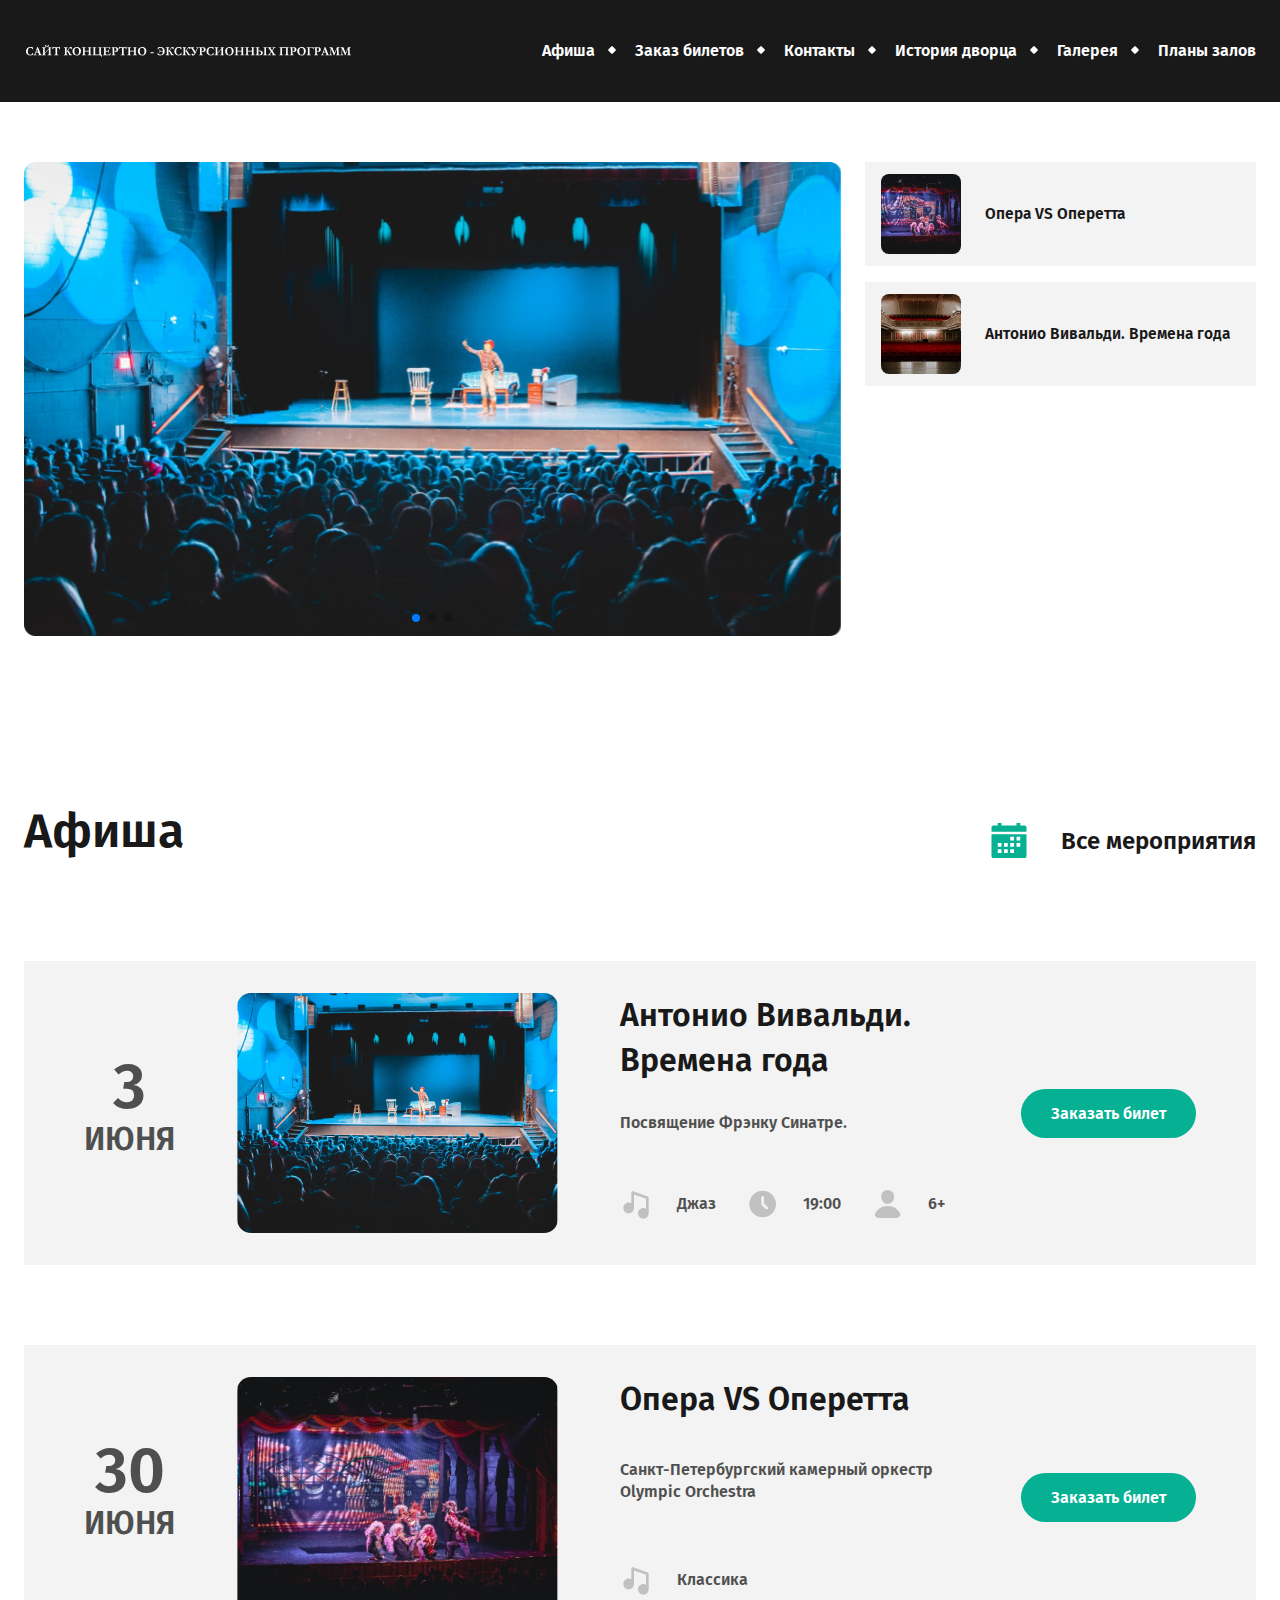
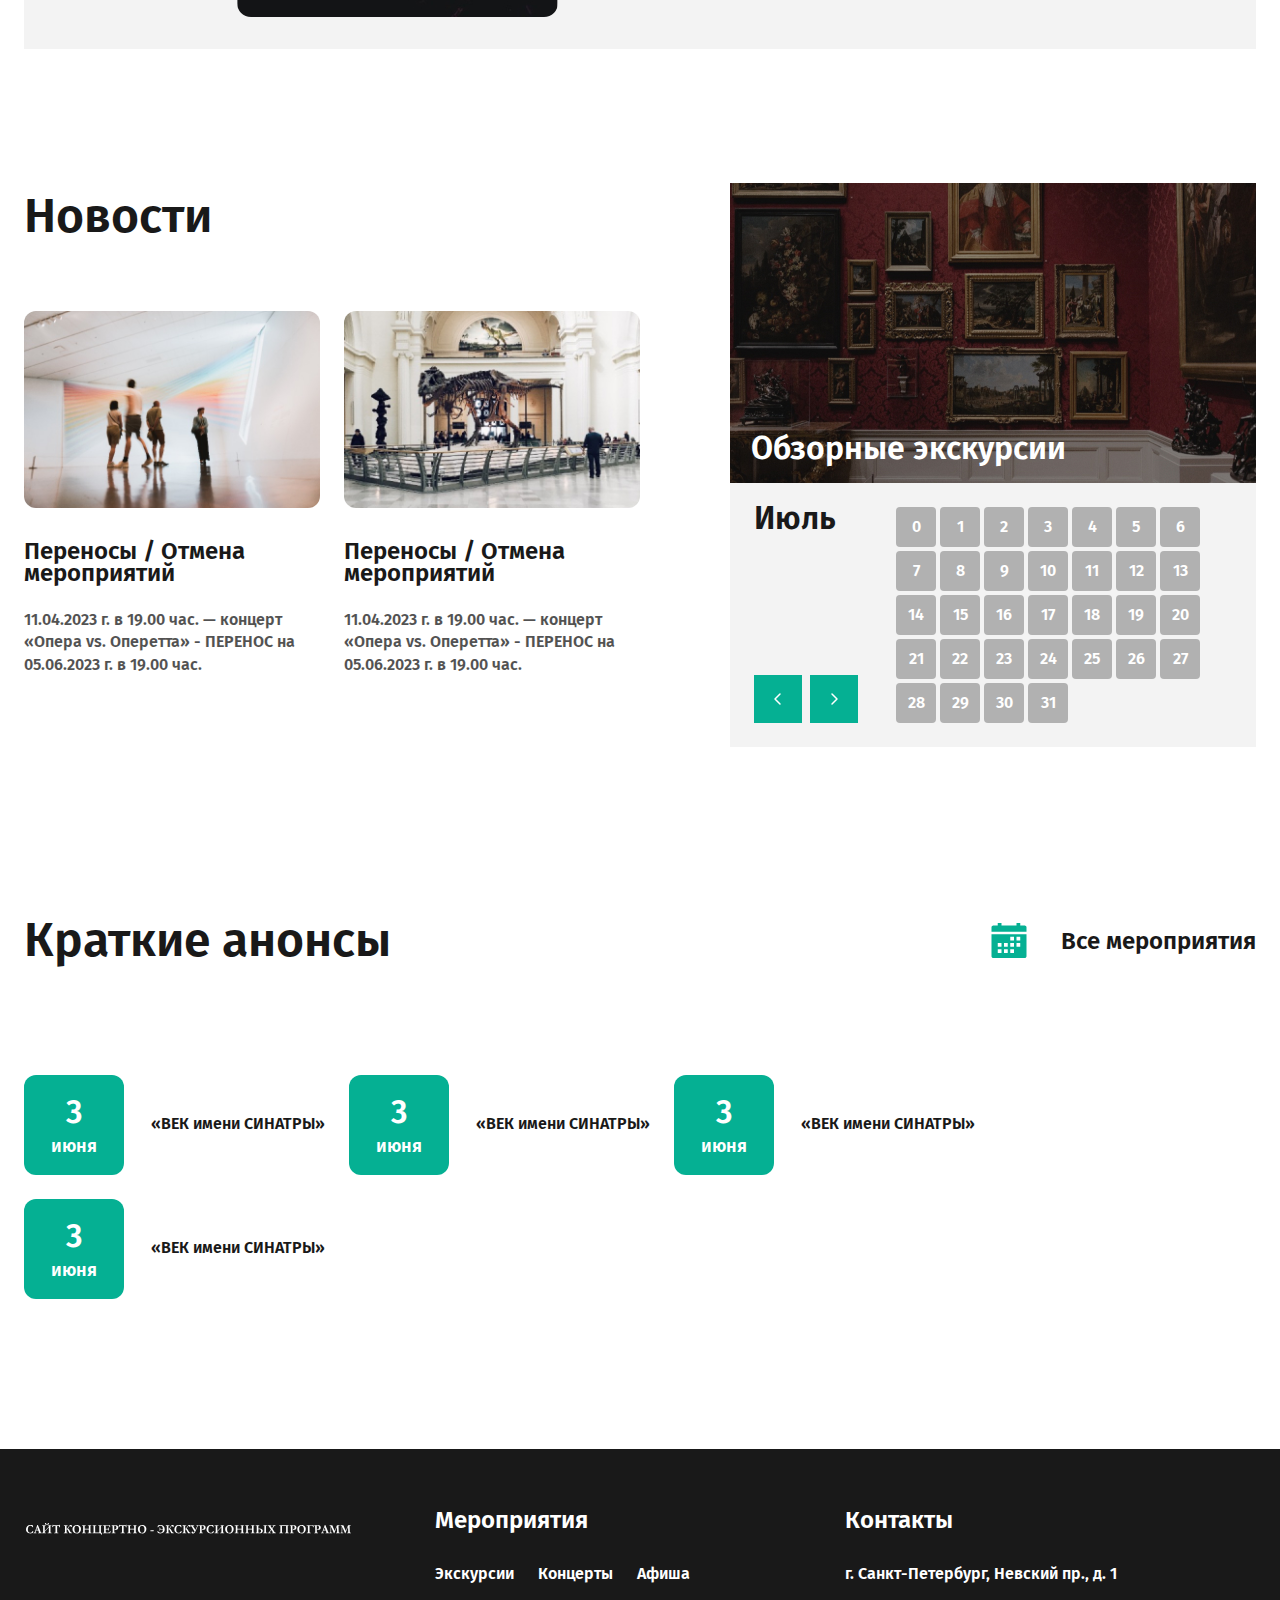
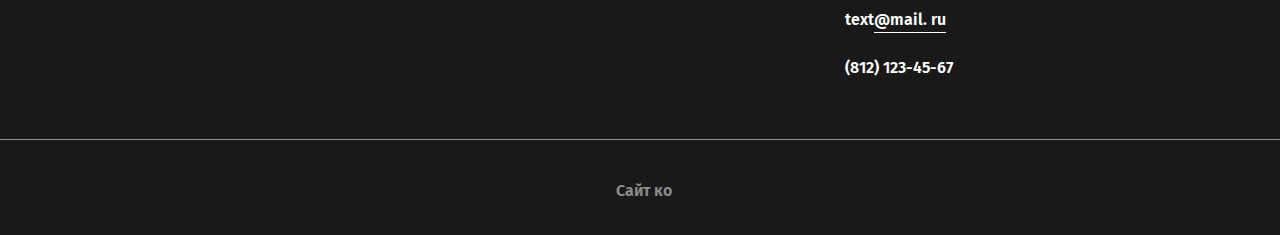
<file: index.html>
<!DOCTYPE html>
<html lang="en">
	<head>
		<meta charset="UTF-8" />
		<meta name="viewport" content="width=device-width, initial-scale=1.0" />
		<title>Афиша</title>
		<link rel="stylesheet" href="./css/main.css" />
		<link rel="stylesheet" href="./css/swiper-bundle.min.css" />
		<script src="./js/app.js" defer></script>
	</head>
	<body>
		<header class="header">
			<div class="header__nav container">
				<a href="index.html" class="header__nav-link">
					<img src="./img/logo.svg" alt="" />
				</a>

				<ul class="header__nav-list">
					<li class="header__list-item">
						<a href="concert.html" class="header__nav-link">Афиша</a>
					</li>
					<li class="header__list-item">
						<a href="buytickets.html" class="header__nav-link">Заказ билетов</a>
					</li>
					<li class="header__list-item">
						<a href="contacts.html" class="header__nav-link">Контакты</a>
					</li>
					<li class="header__list-item">
						<a href="#" class="header__nav-link">История дворца</a>
					</li>
					<li class="header__list-item">
						<a href="#" class="header__nav-link">Галерея</a>
					</li>
					<li class="header__list-item">
						<a href="#" class="header__nav-link">Планы залов</a>
					</li>
				</ul>
				<button class="mobile__button">
					<span class="mobile__button-item mobile__button-item1"></span>
					<span class="mobile__button-item mobile__button-item2"></span>
					<span class="mobile__button-item mobile__button-item3"></span>
					<span class="mobile__button-item mobile__button-item4"></span>
				</button>
				<div class="mobile__wrapper none">
					<button class="mobile__button-close">
						<img src="./img/close.svg" alt="" />
					</button>
					<ul class="mobile__wrap-list">
						<li class="mobile__list-item">
							<a href="concert.html" class="mobile__list-link">Афиша</a>
						</li>
						<li class="mobile__list-item">
							<a href="buytickets.html" class="mobile__list-link"
								>Заказ билетов</a
							>
						</li>
						<li class="mobile__list-item">
							<a href="contacts.html" class="mobile__list-link">Контакты</a>
						</li>
						<li class="mobile__list-item">
							<a href="" class="mobile__list-link">История дворца</a>
						</li>
						<li class="mobile__list-item">
							<a href="" class="mobile__list-link">Галерея</a>
						</li>
						<li class="mobile__list-item">
							<a href="" class="mobile__list-link">Планы залов</a>
						</li>
					</ul>
				</div>
			</div>
		</header>
		<main class="main container">
			<section class="concert">
				<div class="swiper">
					<!-- Additional required wrapper -->
					<div class="swiper-wrapper">
						<!-- Slides -->
						<div class="swiper-slide">
							<img src="./img/main/concert.jpg" alt="" />
						</div>
						<div class="swiper-slide">
							<img src="./img/main/concert.jpg" alt="" />
						</div>
						<div class="swiper-slide">
							<img src="./img/main/concert.jpg" alt="" />
						</div>
					</div>
					<!-- If we need pagination -->
					<div class="swiper-pagination"></div>
				</div>

				<div class="concert__slider-prev">
					<div class="concert__slider-card">
						<img src="./img/main/thumb-slider__image.jpg" alt="" />
						<p class="concert__slider-text">Опера VS Оперетта</p>
					</div>
					<div class="concert__slider-card">
						<img src="./img/main/thumb-slider__image-1.jpg" alt="" />
						<p class="concert__slider-text">Антонио Вивальди. Времена года</p>
					</div>
				</div>
			</section>
			<section class="afish-section">
				<div class="afish__title">
					<h2 class="afish__title-text">Афиша</h2>
					<a href="#" class="afish__title-events events">
						<img src="./img/main/afish-icon.svg" alt="" />

						<p class="afish__events-text">Все мероприятия</p>
					</a>
				</div>
				<div class="afish__cards">
					<div class="afish__card">
						<div class="afish__card-date">
							<span class="afish__date-number">3</span>
							<span class="afish__date-text">июня</span>
						</div>
						<img src="./img/main/afish-img.jpg" alt="" />
						<div class="afish__card-text">
							<h3 class="afish__card-title">Антонио Вивальди. Времена года</h3>
							<p class="afish__card-pr">Посвящение Фрэнку Синатре.</p>
							<ul class="afish__card-icons">
								<li class="afish__card-item">
									<img src="./img/main/jazz.svg" alt="" />
									<p>Джаз</p>
								</li>
								<li class="afish__card-item">
									<img src="./img/main/time.svg" alt="" />
									<p>19:00</p>
								</li>
								<li class="afish__card-item">
									<img src="./img/main/age.svg" alt="" />
									<p>6+</p>
								</li>
							</ul>
						</div>
						<button class="button afish__button">Заказать билет</button>
					</div>
					<div class="afish__card">
						<div class="afish__card-date">
							<span class="afish__date-number">30</span>
							<span class="afish__date-text">июня</span>
						</div>
						<img src="./img/main/afish-img2.jpg" alt="" />
						<div class="afish__card-text">
							<h3 class="afish__card-title">Опера VS Оперетта</h3>
							<p class="afish__card-pr">
								Санкт-Петербургский камерный оркестр Olympic Orchestra
							</p>
							<ul class="afish__card-icons">
								<li class="afish__card-item">
									<img src="./img/main/jazz.svg" alt="" />
									<p>Классика</p>
								</li>
							</ul>
						</div>
						<button class="button afish__button">Заказать билет</button>
					</div>
				</div>
			</section>
			<section class="news">
				<div class="news__block">
					<h3 class="news__title">Новости</h3>
					<div class="news__block-wrapper">
						<div class="news__card-block">
							<div class="news__card-item">
								<img src="./img/news/news__image.jpg" alt="" />
								<h3 class="news__card-title">Переносы / Отмена мероприятий</h3>
								<p class="news__card-text">
									11.04.2023 г. в 19.00 час. — концерт «Опера vs. Оперетта» -
									ПЕРЕНОС на 05.06.2023 г. в 19.00 час.
								</p>
							</div>
						</div>
						<div class="news__card-block">
							<div class="news__card-item">
								<img src="./img/news/news__image-1.jpg" alt="" />
								<h3 class="news__card-title">Переносы / Отмена мероприятий</h3>
								<p class="news__card-text">
									11.04.2023 г. в 19.00 час. — концерт «Опера vs. Оперетта» -
									ПЕРЕНОС на 05.06.2023 г. в 19.00 час.
								</p>
							</div>
						</div>
					</div>
				</div>
				<div class="news__excursions">
					<div class="excursions__img-wrapper">
						<img src="./img/news/calendar__image.jpg" alt="" />
						<h4 class="excursions__title">Обзорные экскурсии</h4>
					</div>
					<div class="excursions__calendar">
						<div class="month__wrapper">
							<div class="excursions__month">
								<h4 class="excursions__calendar-title"></h4>
							</div>
							<div class="month__button-wrapper">
								<button id="prev" class="month__button">
									<img src="./img/news/arrow.svg" alt="" />
								</button>
								<button id="next" class="month__button">
									<img src="./img/news/arrow.svg" alt="" />
								</button>
							</div>
						</div>
						<ul class="dates__list"></ul>
					</div>
				</div>
			</section>
			<section class="info">
				<div class="info__main">
					<h2 class="info__title">Краткие анонсы</h2>
					<a href="#" class="events-text events">
						<img src="./img/main/afish-icon.svg" alt="" />

						<p class="afish__events-text">Все мероприятия</p>
					</a>
				</div>
				<div class="info__events">
					<div class="info__events-card">
						<div class="info__card-date">
							<p class="info__card-text">3</p>
							<p class="info__card-month">июня</p>
						</div>
						<h4 class="info__card-title">«ВЕК имени СИНАТРЫ»</h4>
					</div>
					<div class="info__events-card">
						<div class="info__card-date">
							<p class="info__card-text">3</p>
							<p class="info__card-month">июня</p>
						</div>
						<h4 class="info__card-title">«ВЕК имени СИНАТРЫ»</h4>
					</div>
					<div class="info__events-card">
						<div class="info__card-date">
							<p class="info__card-text">3</p>
							<p class="info__card-month">июня</p>
						</div>
						<h4 class="info__card-title">«ВЕК имени СИНАТРЫ»</h4>
					</div>
					<div class="info__events-card">
						<div class="info__card-date">
							<p class="info__card-text">3</p>
							<p class="info__card-month">июня</p>
						</div>
						<h4 class="info__card-title">«ВЕК имени СИНАТРЫ»</h4>
					</div>
				</div>
			</section>
		</main>
		<footer class="footer">
			<div class="footer__wrap">
				<div class="footer__nav container">
					<div class="footer__logo">
						<a href="index.html"><img src="./img/logo.svg" alt="" /></a>
					</div>
					<div class="footer__events">
						<h2 class="footer__events-title">Мероприятия</h2>
						<ul class="footer__evenets-list">
							<li class="footer__evenets-item">
								<a href="#" class="footer__evenets-link">Экскурсии</a>
							</li>
							<li class="footer__evenets-item">
								<a href="#" class="footer__evenets-link">Концерты</a>
							</li>
							<li class="footer__evenets-item">
								<a href="#" class="footer__evenets-link">Афиша</a>
							</li>
						</ul>
					</div>
					<div class="footer__contacts">
						<h3 class="footer__contacts-title">Контакты</h3>
						<ul class="footer__contacts-list">
							<li class="footer__contacts-item">
								<a href="#" class="footer__contacts-link"
									>г. Санкт-Петербург, Невский пр., д. 1</a
								>
							</li>
							<li class="footer__contacts-item">
								<p>text</p>
								<a href="mailto:@mail.ru" class="footer__contacts-link mail"
									>@mail. ru</a
								>
							</li>
							<li class="footer__contacts-item">
								<a href="tel:8121234567" class="footer__contacts-link"
									>(812) 123-45-67</a
								>
							</li>
						</ul>
					</div>
					<p class="footer__copyright">Сайт ко</p>
				</div>
			</div>
		</footer>
		<script src="https://cdn.jsdelivr.net/npm/swiper@11/swiper-bundle.min.js"></script>
	</body>
</html>
</file>
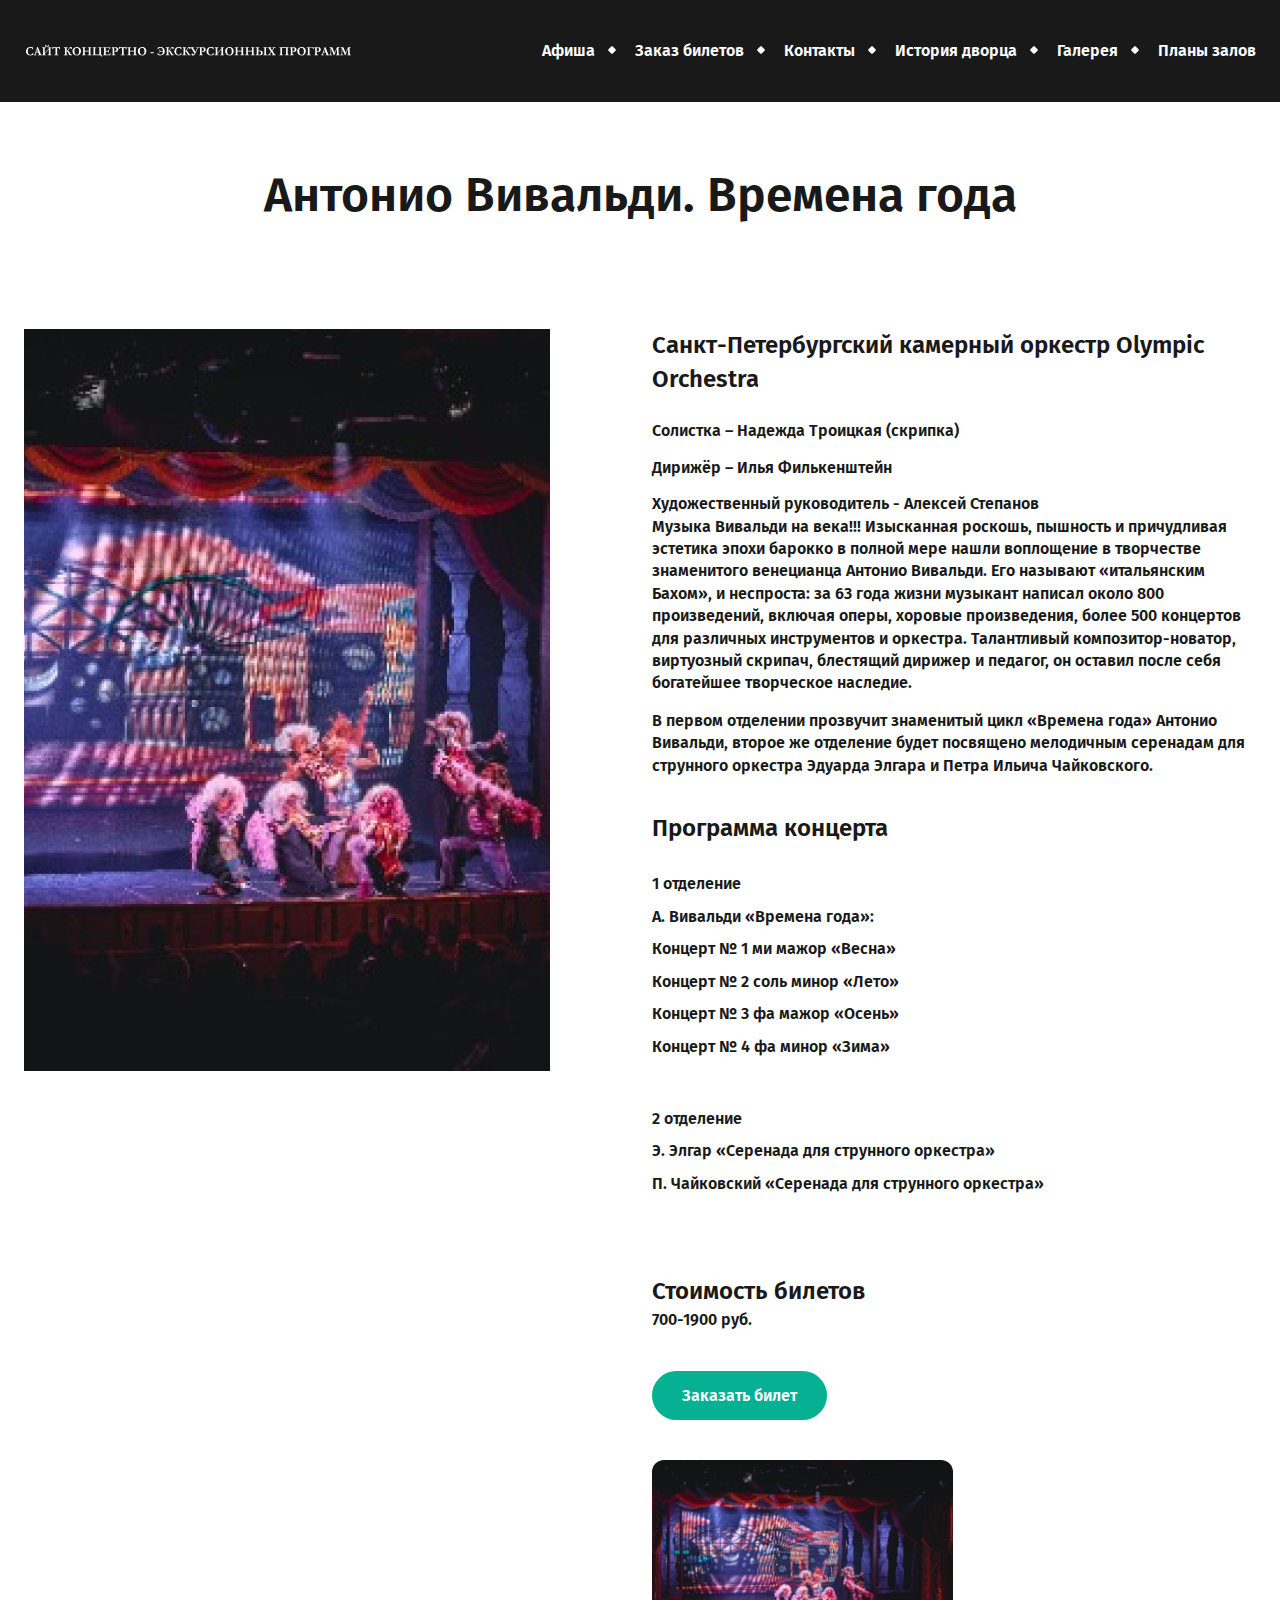
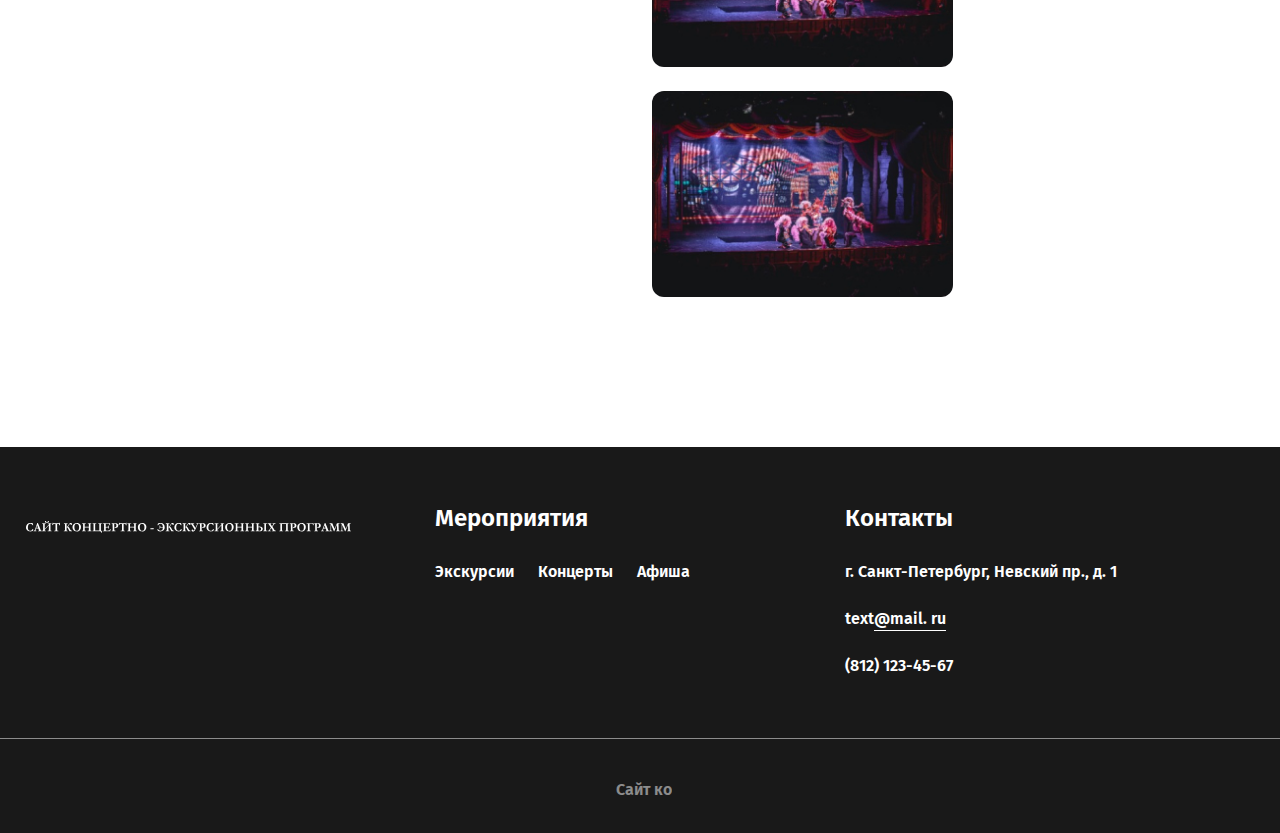
<file: buytickets.html>
<!DOCTYPE html>
<html lang="en">
	<head>
		<meta charset="UTF-8" />
		<meta name="viewport" content="width=device-width, initial-scale=1.0" />
		<title>Афиша</title>
		<link rel="stylesheet" href="./css/main.css" />
		<script src="./js/app.js" defer></script>
	</head>

	<body>
		<header class="header">
			<div class="header__nav container">
				<a href="index.html" class="header__nav-link">
					<img src="./img/logo.svg" alt="" />
				</a>

				<ul class="header__nav-list">
					<li class="header__list-item">
						<a href="concert.html" class="header__nav-link">Афиша</a>
					</li>
					<li class="header__list-item">
						<a href="buytickets.html" class="header__nav-link">Заказ билетов</a>
					</li>
					<li class="header__list-item">
						<a href="contacts.html" class="header__nav-link">Контакты</a>
					</li>
					<li class="header__list-item">
						<a href="#" class="header__nav-link">История дворца</a>
					</li>
					<li class="header__list-item">
						<a href="#" class="header__nav-link">Галерея</a>
					</li>
					<li class="header__list-item">
						<a href="#" class="header__nav-link">Планы залов</a>
					</li>
				</ul>
				<button class="mobile__button">
					<span class="mobile__button-item mobile__button-item1"></span>
					<span class="mobile__button-item mobile__button-item2"></span>
					<span class="mobile__button-item mobile__button-item3"></span>
					<span class="mobile__button-item mobile__button-item4"></span>
				</button>
				<div class="mobile__wrapper none">
					<button class="mobile__button-close">
						<img src="./img/close.svg" alt="" />
					</button>
					<ul class="mobile__wrap-list">
						<li class="mobile__list-item">
							<a href="concert.html" class="mobile__list-link">Афиша</a>
						</li>
						<li class="mobile__list-item">
							<a href="buytickets.html" class="mobile__list-link"
								>Заказ билетов</a
							>
						</li>
						<li class="mobile__list-item">
							<a href="contacts.html" class="mobile__list-link">Контакты</a>
						</li>
						<li class="mobile__list-item">
							<a href="" class="mobile__list-link">История дворца</a>
						</li>
						<li class="mobile__list-item">
							<a href="" class="mobile__list-link">Галерея</a>
						</li>
						<li class="mobile__list-item">
							<a href="" class="mobile__list-link">Планы залов</a>
						</li>
					</ul>
				</div>
			</div>
		</header>
		<main class="main container">
			<h2 class="tickets__title">Антонио Вивальди. Времена года</h2>
			<div class="tickets__wrapper">
				<div class="tickets__img">
					<img src="./img/tickets-img.jpg" alt="" />
				</div>
				<div class="tickets__text-block">
					<h3 class="tickets__text-block-title">
						Санкт-Петербургский камерный оркестр Olympic Orchestra
					</h3>
					<ul class="tickets__actors">
						<li class="tickets__item">Солистка – Надежда Троицкая (скрипка)</li>
						<li class="tickets__item">Дирижёр – Илья Филькенштейн</li>
						<li class="tickets__item">
							Художественный руководитель - Алексей Степанов
						</li>
					</ul>
					<div class="tickets__text">
						<p>
							Музыка Вивальди на века!!! Изысканная роскошь, пышность и
							причудливая эстетика эпохи барокко в полной мере нашли воплощение
							в творчестве знаменитого венецианца Антонио Вивальди. Его называют
							«итальянским Бахом», и неспроста: за 63 года жизни музыкант
							написал около 800 произведений, включая оперы, хоровые
							произведения, более 500 концертов для различных инструментов и
							оркестра. Талантливый композитор-новатор, виртуозный скрипач,
							блестящий дирижер и педагог, он оставил после себя богатейшее
							творческое наследие.
						</p>
						<p>
							В первом отделении прозвучит знаменитый цикл «Времена года»
							Антонио Вивальди, второе же отделение будет посвящено мелодичным
							серенадам для струнного оркестра Эдуарда Элгара и Петра Ильича
							Чайковского.
						</p>
					</div>
					<div class="tickets__plan">
						<h3 class="tickets__plan-title">Программа концерта</h3>
						<ul class="tickets__plan">
							<p>1 отделение</p>
							<li class="tickets__plan-item">А. Вивальди «Времена года»:</li>
							<li class="tickets__plan-item">Концерт № 1 ми мажор «Весна»</li>
							<li class="tickets__plan-item">Концерт № 2 соль минор «Лето»</li>
							<li class="tickets__plan-item">Концерт № 3 фа мажор «Осень»</li>
							<li class="tickets__plan-item">Концерт № 4 фа минор «Зима»</li>
						</ul>
						<ul class="tickets__plan tickets__second-plan">
							<p class="tickets__second-plan-title">2 отделение</p>
							<li class="tickets__second-item">
								Э. Элгар «Серенада для струнного оркестра»
							</li>
							<li class="tickets__second-item">
								П. Чайковский «Серенада для струнного оркестра»
							</li>
						</ul>
					</div>
					<div class="tickets__cost">
						<h3 class="tickets__cost-title">Стоимость билетов</h3>
						<p class="tickets__price">700-1900 руб.</p>
					</div>
					<button class="button tickets__button">Заказать билет</button>
					<div class="tickets__imgs-block">
						<img src="./img/tickets-imgs-block.jpg" alt="" />
						<img src="./img/tickets-imgs-block.jpg" alt="" />
					</div>
				</div>
			</div>
		</main>
		<footer class="footer">
			<div class="footer__wrap">
				<div class="footer__nav container">
					<div class="footer__logo">
						<a href="index.html"><img src="./img/logo.svg" alt="" /></a>
					</div>
					<div class="footer__events">
						<h2 class="footer__events-title">Мероприятия</h2>
						<ul class="footer__evenets-list">
							<li class="footer__evenets-item">
								<a href="#" class="footer__evenets-link">Экскурсии</a>
							</li>
							<li class="footer__evenets-item">
								<a href="#" class="footer__evenets-link">Концерты</a>
							</li>
							<li class="footer__evenets-item">
								<a href="#" class="footer__evenets-link">Афиша</a>
							</li>
						</ul>
					</div>
					<div class="footer__contacts">
						<h3 class="footer__contacts-title">Контакты</h3>
						<ul class="footer__contacts-list">
							<li class="footer__contacts-item">
								<a href="#" class="footer__contacts-link"
									>г. Санкт-Петербург, Невский пр., д. 1</a
								>
							</li>
							<li class="footer__contacts-item">
								<p>text</p>
								<a href="mailto:@mail.ru" class="footer__contacts-link mail"
									>@mail. ru</a
								>
							</li>
							<li class="footer__contacts-item">
								<a href="tel:8121234567" class="footer__contacts-link"
									>(812) 123-45-67</a
								>
							</li>
						</ul>
					</div>
					<p class="footer__copyright">Сайт ко</p>
				</div>
			</div>
		</footer>
	</body>
</html>
</file>
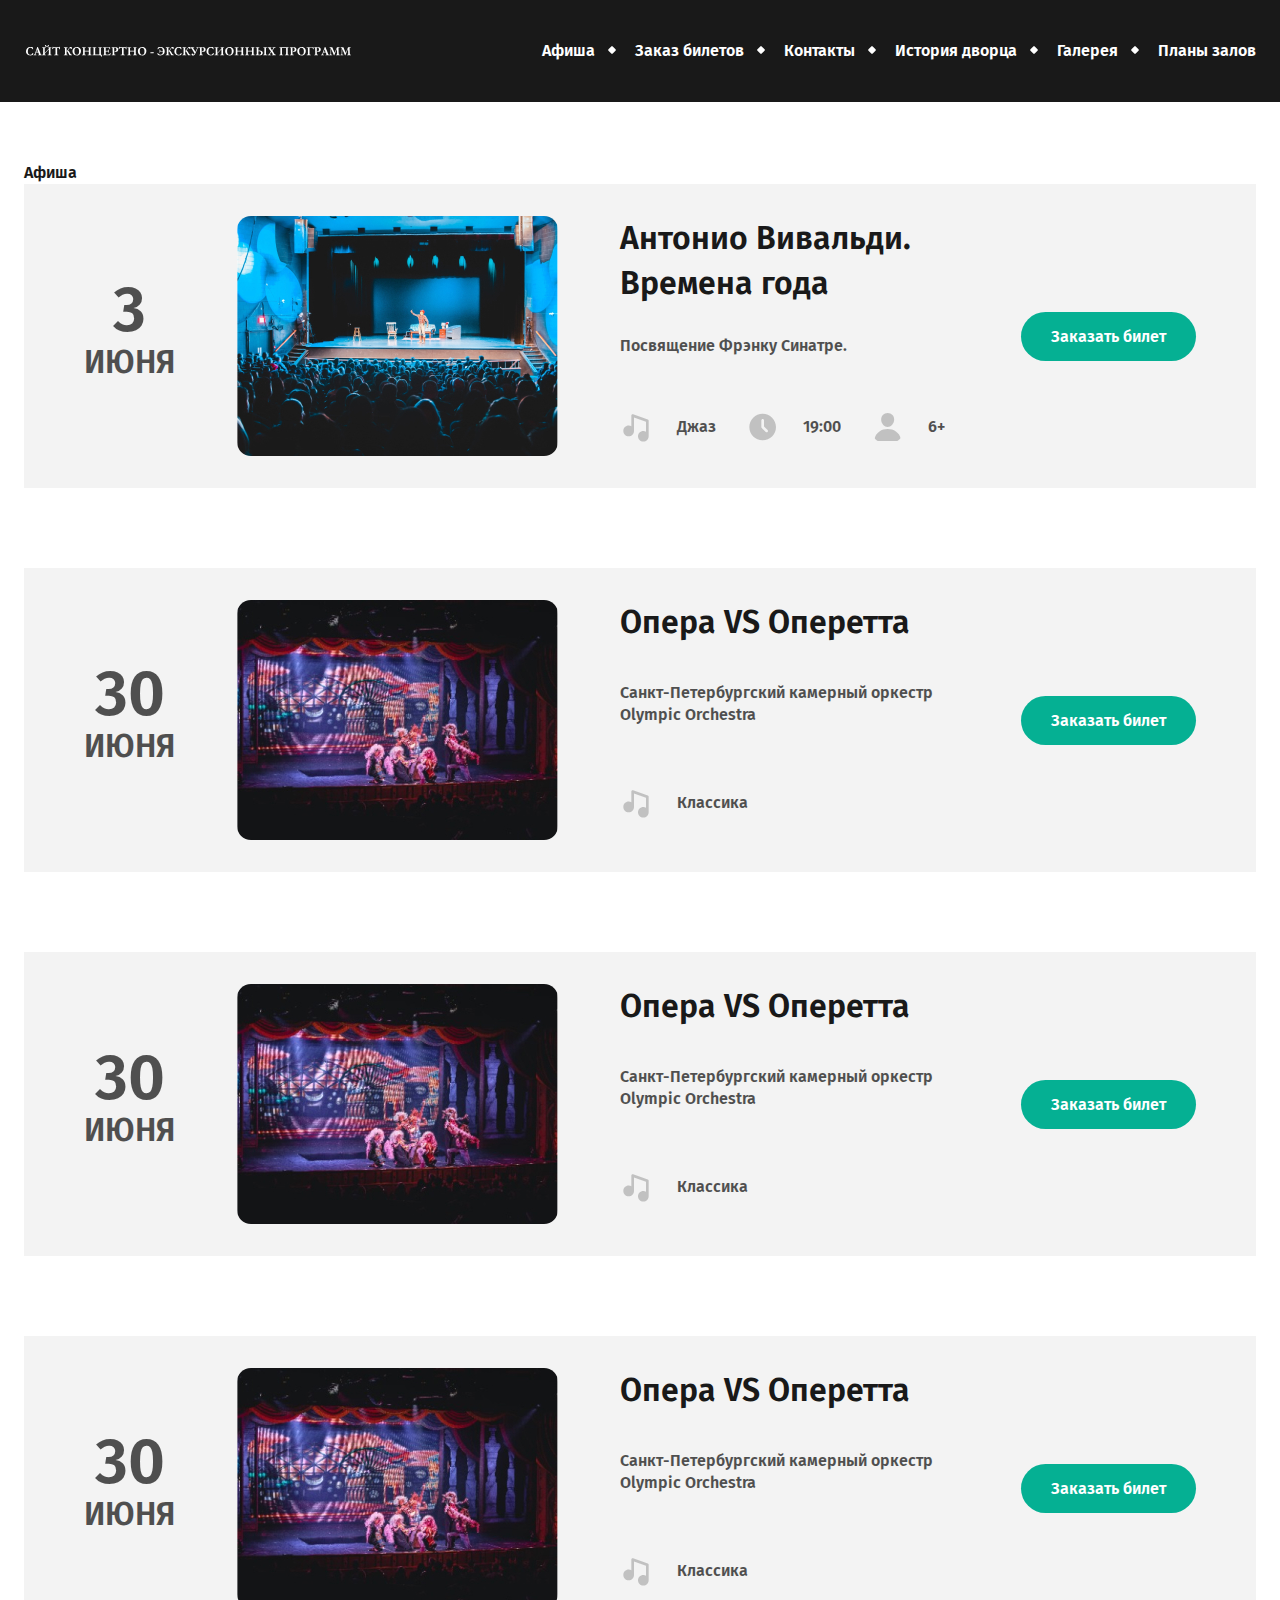
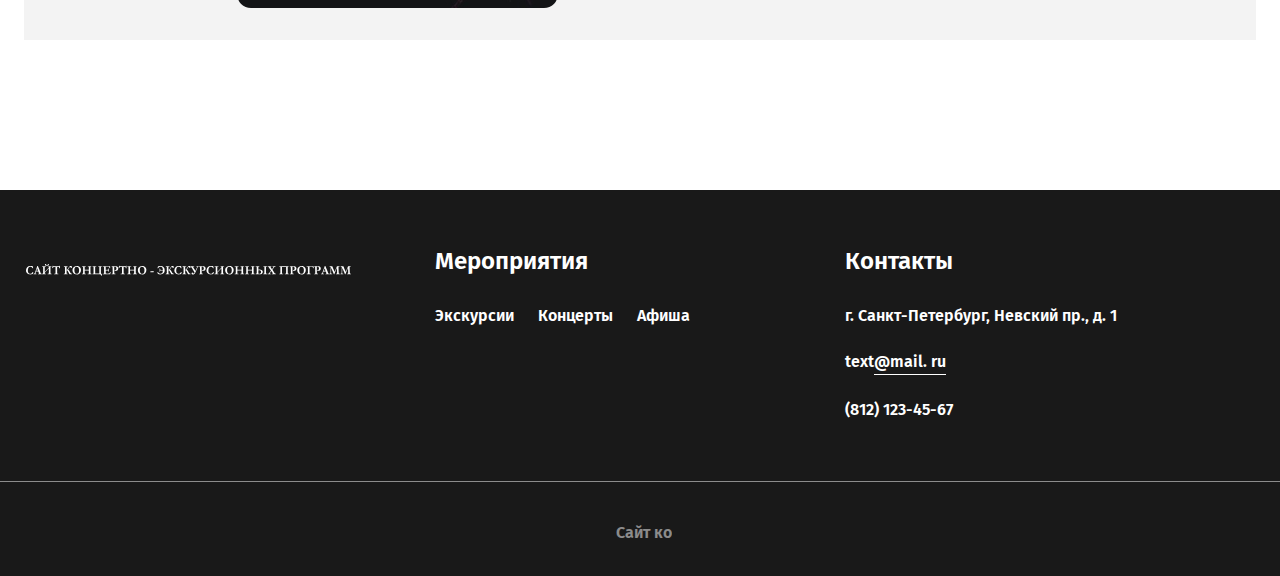
<file: concert.html>
<!DOCTYPE html>
<html lang="en">
	<head>
		<meta charset="UTF-8" />
		<meta name="viewport" content="width=device-width, initial-scale=1.0" />
		<title>Афиша</title>
		<link rel="stylesheet" href="./css/main.css" />
		<script src="./js/app.js" defer></script>
	</head>

	<body>
		<header class="header">
			<div class="header__nav container">
				<a href="index.html" class="header__nav-link">
					<img src="./img/logo.svg" alt="" />
				</a>

				<ul class="header__nav-list">
					<li class="header__list-item">
						<a href="concert.html" class="header__nav-link">Афиша</a>
					</li>
					<li class="header__list-item">
						<a href="buytickets.html" class="header__nav-link">Заказ билетов</a>
					</li>
					<li class="header__list-item">
						<a href="contacts.html" class="header__nav-link">Контакты</a>
					</li>
					<li class="header__list-item">
						<a href="#" class="header__nav-link">История дворца</a>
					</li>
					<li class="header__list-item">
						<a href="#" class="header__nav-link">Галерея</a>
					</li>
					<li class="header__list-item">
						<a href="#" class="header__nav-link">Планы залов</a>
					</li>
				</ul>
				<button class="mobile__button">
					<span class="mobile__button-item mobile__button-item1"></span>
					<span class="mobile__button-item mobile__button-item2"></span>
					<span class="mobile__button-item mobile__button-item3"></span>
					<span class="mobile__button-item mobile__button-item4"></span>
				</button>
				<div class="mobile__wrapper none">
					<button class="mobile__button-close">
						<img src="./img/close.svg" alt="" />
					</button>
					<ul class="mobile__wrap-list">
						<li class="mobile__list-item">
							<a href="concert.html" class="mobile__list-link">Афиша</a>
						</li>
						<li class="mobile__list-item">
							<a href="buytickets.html" class="mobile__list-link"
								>Заказ билетов</a
							>
						</li>
						<li class="mobile__list-item">
							<a href="contacts.html" class="mobile__list-link">Контакты</a>
						</li>
						<li class="mobile__list-item">
							<a href="" class="mobile__list-link">История дворца</a>
						</li>
						<li class="mobile__list-item">
							<a href="" class="mobile__list-link">Галерея</a>
						</li>
						<li class="mobile__list-item">
							<a href="" class="mobile__list-link">Планы залов</a>
						</li>
					</ul>
				</div>
			</div>
		</header>
		<!-- concp = consert-page -->
		<main class="main container consp-main">
			<h2 class="concp__title">Афиша</h2>
			<div class="afish__cards">
				<div class="afish__card">
					<div class="afish__card-date">
						<span class="afish__date-number">3</span>
						<span class="afish__date-text">июня</span>
					</div>
					<img src="./img/main/afish-img.jpg" alt="" />
					<div class="afish__card-text">
						<h3 class="afish__card-title">Антонио Вивальди. Времена года</h3>
						<p class="afish__card-pr">Посвящение Фрэнку Синатре.</p>
						<ul class="afish__card-icons">
							<li class="afish__card-item">
								<img src="./img/main/jazz.svg" alt="" />
								<p>Джаз</p>
							</li>
							<li class="afish__card-item">
								<img src="./img/main/time.svg" alt="" />
								<p>19:00</p>
							</li>
							<li class="afish__card-item">
								<img src="./img/main/age.svg" alt="" />
								<p>6+</p>
							</li>
						</ul>
					</div>
					<button class="button afish__button">Заказать билет</button>
				</div>
				<div class="afish__card">
					<div class="afish__card-date">
						<span class="afish__date-number">30</span>
						<span class="afish__date-text">июня</span>
					</div>
					<img src="./img/main/afish-img2.jpg" alt="" />
					<div class="afish__card-text">
						<h3 class="afish__card-title">Опера VS Оперетта</h3>
						<p class="afish__card-pr">
							Санкт-Петербургский камерный оркестр Olympic Orchestra
						</p>
						<ul class="afish__card-icons">
							<li class="afish__card-item">
								<img src="./img/main/jazz.svg" alt="" />
								<p>Классика</p>
							</li>
						</ul>
					</div>
					<button class="button afish__button">Заказать билет</button>
				</div>
				<div class="afish__card">
					<div class="afish__card-date">
						<span class="afish__date-number">30</span>
						<span class="afish__date-text">июня</span>
					</div>
					<img src="./img/main/afish-img2.jpg" alt="" />
					<div class="afish__card-text">
						<h3 class="afish__card-title">Опера VS Оперетта</h3>
						<p class="afish__card-pr">
							Санкт-Петербургский камерный оркестр Olympic Orchestra
						</p>
						<ul class="afish__card-icons">
							<li class="afish__card-item">
								<img src="./img/main/jazz.svg" alt="" />
								<p>Классика</p>
							</li>
						</ul>
					</div>
					<button class="button afish__button">Заказать билет</button>
				</div>
				<div class="afish__card">
					<div class="afish__card-date">
						<span class="afish__date-number">30</span>
						<span class="afish__date-text">июня</span>
					</div>
					<img src="./img/main/afish-img2.jpg" alt="" />
					<div class="afish__card-text">
						<h3 class="afish__card-title">Опера VS Оперетта</h3>
						<p class="afish__card-pr">
							Санкт-Петербургский камерный оркестр Olympic Orchestra
						</p>
						<ul class="afish__card-icons">
							<li class="afish__card-item">
								<img src="./img/main/jazz.svg" alt="" />
								<p>Классика</p>
							</li>
						</ul>
					</div>
					<button class="button afish__button">Заказать билет</button>
				</div>
			</div>
		</main>
		<footer class="footer">
			<div class="footer__wrap">
				<div class="footer__nav container">
					<div class="footer__logo">
						<a href="index.html"><img src="./img/logo.svg" alt="" /></a>
					</div>
					<div class="footer__events">
						<h2 class="footer__events-title">Мероприятия</h2>
						<ul class="footer__evenets-list">
							<li class="footer__evenets-item">
								<a href="#" class="footer__evenets-link">Экскурсии</a>
							</li>
							<li class="footer__evenets-item">
								<a href="#" class="footer__evenets-link">Концерты</a>
							</li>
							<li class="footer__evenets-item">
								<a href="#" class="footer__evenets-link">Афиша</a>
							</li>
						</ul>
					</div>
					<div class="footer__contacts">
						<h3 class="footer__contacts-title">Контакты</h3>
						<ul class="footer__contacts-list">
							<li class="footer__contacts-item">
								<a href="#" class="footer__contacts-link"
									>г. Санкт-Петербург, Невский пр., д. 1</a
								>
							</li>
							<li class="footer__contacts-item">
								<p>text</p>
								<a href="mailto:@mail.ru" class="footer__contacts-link mail"
									>@mail. ru</a
								>
							</li>
							<li class="footer__contacts-item">
								<a href="tel:8121234567" class="footer__contacts-link"
									>(812) 123-45-67</a
								>
							</li>
						</ul>
					</div>
					<p class="footer__copyright">Сайт ко</p>
				</div>
			</div>
		</footer>
	</body>
</html>
</file>
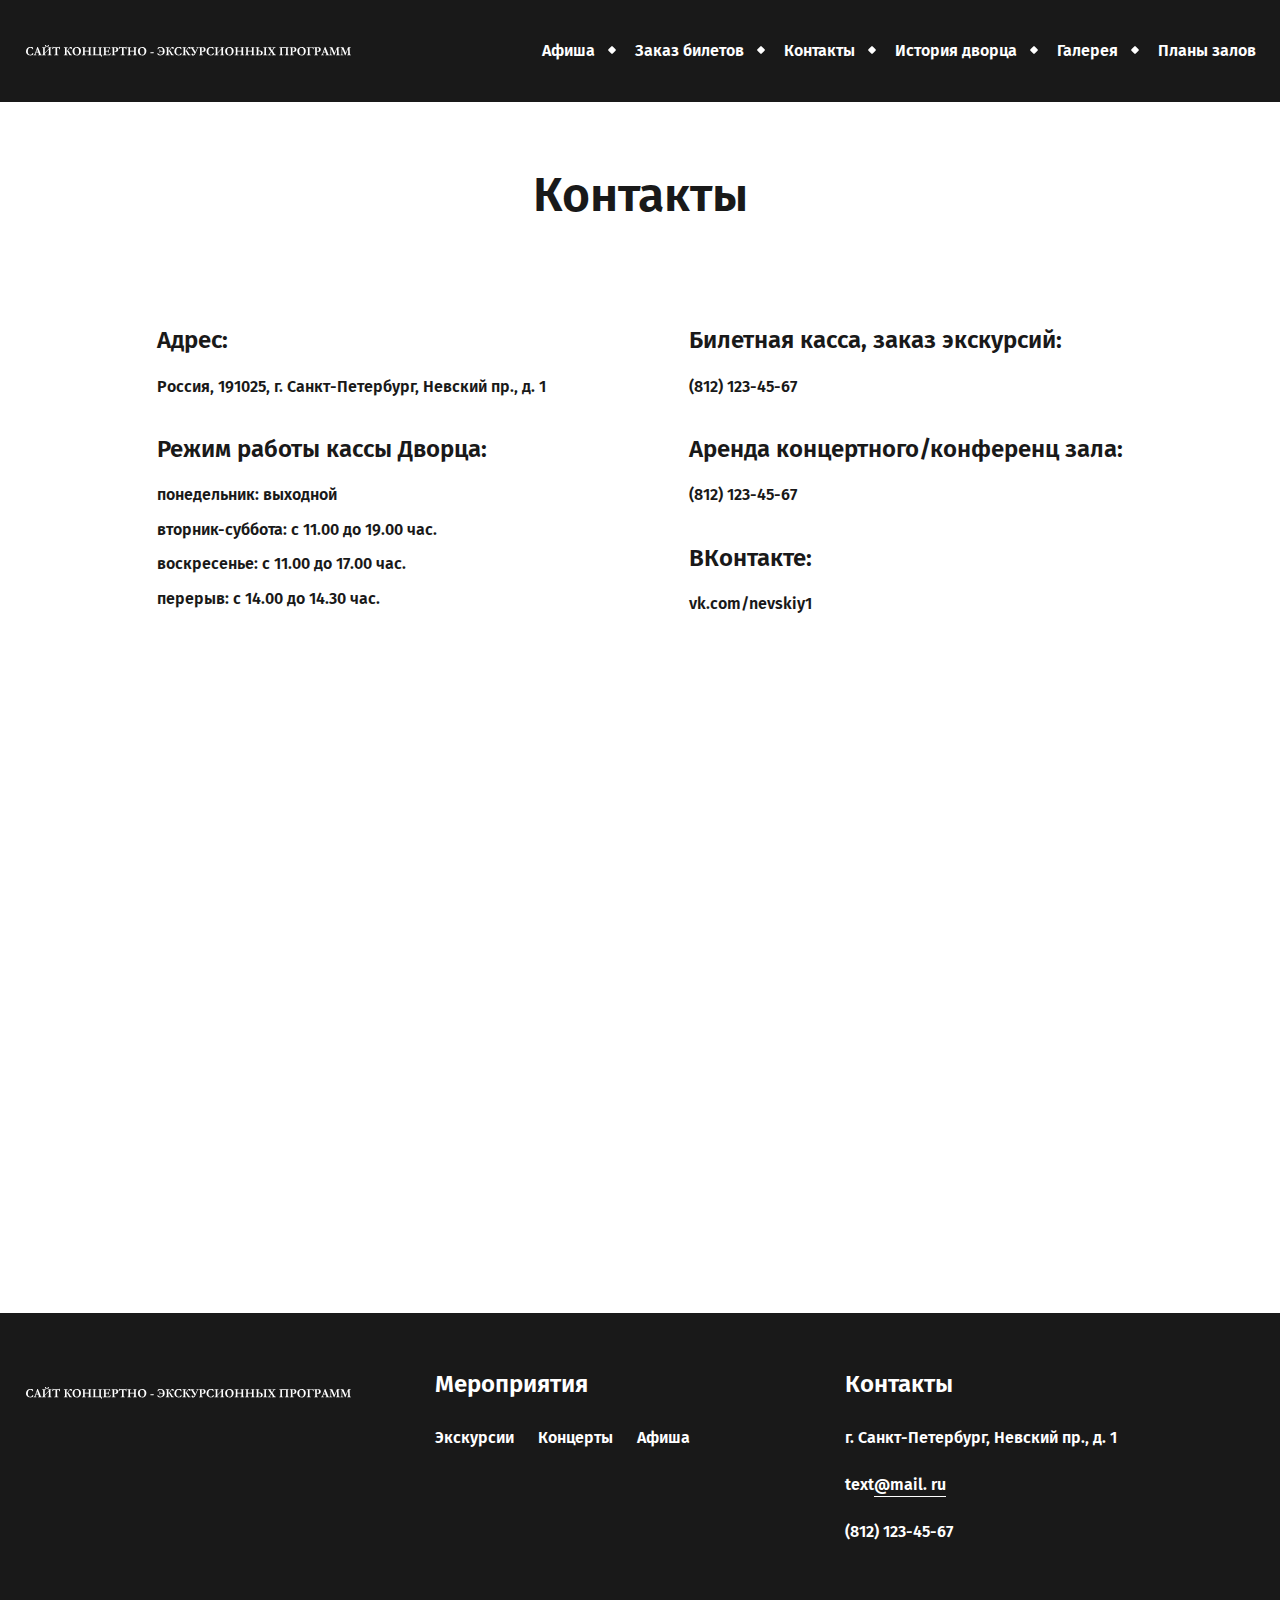
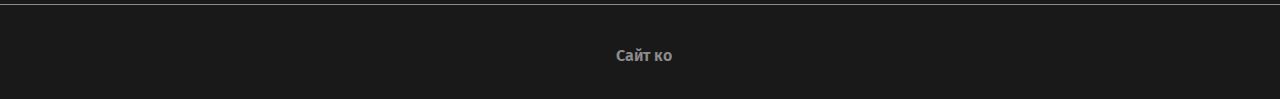
<file: contacts.html>
<!DOCTYPE html>
<html lang="en">
	<head>
		<meta charset="UTF-8" />
		<meta name="viewport" content="width=device-width, initial-scale=1.0" />
		<title>Афиша</title>
		<link rel="stylesheet" href="./css/main.css" />
		<script src="./js/app.js" defer></script>
	</head>
	<body>
		<header class="header">
			<div class="header__nav container">
				<a href="index.html" class="header__nav-link">
					<img src="./img/logo.svg" alt="" />
				</a>

				<ul class="header__nav-list">
					<li class="header__list-item">
						<a href="concert.html" class="header__nav-link">Афиша</a>
					</li>
					<li class="header__list-item">
						<a href="buytickets.html" class="header__nav-link">Заказ билетов</a>
					</li>
					<li class="header__list-item">
						<a href="contacts.html" class="header__nav-link">Контакты</a>
					</li>
					<li class="header__list-item">
						<a href="#" class="header__nav-link">История дворца</a>
					</li>
					<li class="header__list-item">
						<a href="#" class="header__nav-link">Галерея</a>
					</li>
					<li class="header__list-item">
						<a href="#" class="header__nav-link">Планы залов</a>
					</li>
				</ul>
				<button class="mobile__button">
					<span class="mobile__button-item mobile__button-item1"></span>
					<span class="mobile__button-item mobile__button-item2"></span>
					<span class="mobile__button-item mobile__button-item3"></span>
					<span class="mobile__button-item mobile__button-item4"></span>
				</button>
				<div class="mobile__wrapper none">
					<button class="mobile__button-close">
						<img src="./img/close.svg" alt="" />
					</button>
					<ul class="mobile__wrap-list">
						<li class="mobile__list-item">
							<a href="concert.html" class="mobile__list-link">Афиша</a>
						</li>
						<li class="mobile__list-item">
							<a href="buytickets.html" class="mobile__list-link"
								>Заказ билетов</a
							>
						</li>
						<li class="mobile__list-item">
							<a href="contacts.html" class="mobile__list-link">Контакты</a>
						</li>
						<li class="mobile__list-item">
							<a href="" class="mobile__list-link">История дворца</a>
						</li>
						<li class="mobile__list-item">
							<a href="" class="mobile__list-link">Галерея</a>
						</li>
						<li class="mobile__list-item">
							<a href="" class="mobile__list-link">Планы залов</a>
						</li>
					</ul>
				</div>
			</div>
		</header>
		<main class="main container">
			<div class="contacts__wrapper">
				<h2 class="contacts__title">Контакты</h2>
				<div class="contacts__row">
					<div class="contacts__first-row">
						<div class="contacts__address">
							<h3 class="address__title">Адрес:</h3>
							<p class="addres__text">
								Россия, 191025, г. Санкт-Петербург, Невский пр., д. 1
							</p>
						</div>
						<div class="contacts__opening">
							<h3 class="contacts__opening-title">
								Режим работы кассы Дворца:
							</h3>
							<ul class="contacts__opening-list">
								<li class="contacts__opening-item">понедельник: выходной</li>
								<li class="contacts__opening-item">
									вторник-суббота: с 11.00 до 19.00 час.
								</li>
								<li class="contacts__opening-item">
									воскресенье: с 11.00 до 17.00 час.
								</li>
								<li class="contacts__opening-item">
									перерыв: с 14.00 до 14.30 час.
								</li>
							</ul>
						</div>
					</div>
					<div class="contacts__second-row">
						<div class="contacts__second-info">
							<h3 class="contacts__second-title">
								Билетная касса, заказ экскурсий:
							</h3>
							<a href="tel:8121234567" class="conctacts__second-link"
								>(812) 123-45-67</a
							>
						</div>
						<div class="contacts__second-rent">
							<h3 class="contacts__rent-title">
								Аренда концертного/конференц зала:
							</h3>
							<a href="tel:8121234567" class="conctacts__second-link"
								>(812) 123-45-67</a
							>
						</div>
						<div class="contacts__second-social">
							<h3 class="contacts__rent-title">ВКонтакте:</h3>
							<a target="_blank" href="vk.com/nevskiy1">vk.com/nevskiy1</a>
						</div>
					</div>
				</div>
				<div class="ymap">
					<iframe
						src="https://yandex.ru/map-widget/v1/?um=constructor%3A02eea9291980c7b12634d8684412f097ba3714e6eb75537c861bd539a0da677f&amp;source=constructor"
						width="856"
						height="441"
						frameborder="0"
					></iframe>
				</div>
			</div>
		</main>
		<footer class="footer">
			<div class="footer__wrap">
				<div class="footer__nav container">
					<div class="footer__logo">
						<a href="index.html"><img src="./img/logo.svg" alt="" /></a>
					</div>
					<div class="footer__events">
						<h2 class="footer__events-title">Мероприятия</h2>
						<ul class="footer__evenets-list">
							<li class="footer__evenets-item">
								<a href="#" class="footer__evenets-link">Экскурсии</a>
							</li>
							<li class="footer__evenets-item">
								<a href="#" class="footer__evenets-link">Концерты</a>
							</li>
							<li class="footer__evenets-item">
								<a href="#" class="footer__evenets-link">Афиша</a>
							</li>
						</ul>
					</div>
					<div class="footer__contacts">
						<h3 class="footer__contacts-title">Контакты</h3>
						<ul class="footer__contacts-list">
							<li class="footer__contacts-item">
								<a href="#" class="footer__contacts-link"
									>г. Санкт-Петербург, Невский пр., д. 1</a
								>
							</li>
							<li class="footer__contacts-item">
								<p>text</p>
								<a href="mailto:@mail.ru" class="footer__contacts-link mail"
									>@mail. ru</a
								>
							</li>
							<li class="footer__contacts-item">
								<a href="tel:8121234567" class="footer__contacts-link"
									>(812) 123-45-67</a
								>
							</li>
						</ul>
					</div>
					<p class="footer__copyright">Сайт ко</p>
				</div>
			</div>
		</footer>
	</body>
</html>
</file>
<file: css/main.css>
/* Reset and base styles  */
* {
  padding: 0px;
  margin: 0px;
  border: none;
}

*,
*::before,
*::after {
  box-sizing: border-box;
}

/* Links */
a, a:link, a:visited {
  text-decoration: none;
}

a:hover {
  text-decoration: none;
}

/* Common */
aside, nav, footer, header, section, main {
  display: block;
}

h1, h2, h3, h4, h5, h6, p {
  font-size: inherit;
  font-weight: inherit;
}

ul, ul li {
  list-style: none;
}

img {
  vertical-align: top;
}

img, svg {
  max-width: 100%;
  height: auto;
}

address {
  font-style: normal;
}

/* Form */
input, textarea, button, select {
  font-family: inherit;
  font-size: inherit;
  color: inherit;
  background-color: transparent;
}

input::-ms-clear {
  display: none;
}

button, input[type=submit] {
  display: inline-block;
  box-shadow: none;
  background-color: transparent;
  background: none;
  cursor: pointer;
}

input:focus, input:active,
button:focus, button:active {
  outline: none;
}

button::-moz-focus-inner {
  padding: 0;
  border: 0;
}

label {
  cursor: pointer;
}

legend {
  display: block;
}

@font-face {
  font-family: "Fira-Sans";
  src: url("../fonts/FiraSans-Regular.ttf");
  src: url("../fonts/FiraSans-SemiBold.ttf");
}
body {
  font-family: "Fira-Sans";
  color: #191919;
  line-height: 140%;
}

.container {
  max-width: 1388px;
  padding: 0 24px;
  margin: 0 auto;
}
@media (max-width: 1170px) {
  .container {
    padding: 15px;
  }
}

.main button {
  transition: background-color 0.2s ease-in;
}
.main button:hover {
  background-color: rgba(5, 176, 147, 0.85);
}

.ymap {
  margin-top: 100px;
  text-align: center;
}
.ymap iframe {
  border-radius: 12px;
  width: clamp(16.875rem, 6.411rem + 52.32vw, 53.5rem);
}

.no-scroll {
  overflow: hidden;
}

.none {
  display: none !important;
}

:root {
  --header-bg: #191919;
  --accent: #05b093;
}

.header {
  background-color: var(--header-bg);
  margin-bottom: 60px;
}

.header__nav {
  display: flex;
  justify-content: space-between;
  align-items: center;
  height: 102px;
  font-size: 16px;
  position: relative;
}
.header__nav a {
  color: #fff;
}
@media (max-width: 1170px) {
  .header__nav {
    flex-wrap: wrap;
  }
}
@media (max-width: 425px) {
  .header__nav {
    display: grid;
    justify-content: unset;
  }
  .header__nav button {
    grid-row-start: 1;
    justify-self: flex-end;
  }
  .header__nav a {
    justify-self: center;
  }
}

.header__nav-list {
  display: flex;
  gap: 40px;
}
@media (max-width: 1170px) {
  .header__nav-list {
    width: 100%;
    justify-content: space-between;
  }
}
@media (max-width: 800px) {
  .header__nav-list {
    display: none;
  }
}

.header__list-item {
  position: relative;
  transition: all 0.2s ease-in;
}
.header__list-item::after {
  content: "";
  position: absolute;
  height: 6px;
  width: 6px;
  background-color: #fff;
  transform: rotate(135deg);
  right: -20px;
  bottom: 40%;
  border-radius: 1px;
}
.header__list-item:last-child::after {
  content: none;
}
.header__list-item:hover {
  opacity: 0.85;
}

.concert {
  display: flex;
  gap: 24px;
  margin-bottom: 184px;
}
@media (max-width: 1250px) {
  .concert {
    flex-direction: column;
    align-items: center;
    gap: 40px;
  }
}

.concert__slider-prev {
  display: flex;
  flex-direction: column;
  gap: 16px;
}
.concert__slider-prev img {
  border-radius: 8px;
}

.concert__slider-card {
  padding: 12px 16px;
  background-color: rgba(25, 25, 25, 0.05);
  display: flex;
  align-items: center;
  gap: 24px;
  width: clamp(15.938rem, 13.098rem + 14.2vw, 25.875rem);
  max-height: 104px;
}

.concert__slider-text {
  font-size: clamp(0.75rem, 0.679rem + 0.36vw, 1rem);
}

@media (max-width: 1250px) {
  .concert__slider-img {
    max-width: 750px;
  }
}

.afish-section {
  line-height: 140%;
  margin-bottom: 134px;
}

.afish__title {
  display: flex;
  justify-content: space-between;
  margin-bottom: 100px;
}
@media (max-width: 650px) {
  .afish__title {
    display: grid;
    gap: 80px;
    justify-content: center;
    text-align: center;
  }
}

.afish__title-text {
  font-size: 48px;
}

.events {
  display: flex;
  align-items: center;
  gap: 32px;
  font-size: 24px;
  color: #191919;
  transition: all 0.2s ease-in;
}
.events:hover {
  opacity: 0.85;
}

.afish__cards {
  display: grid;
  gap: 80px;
}
@media (max-width: 1250px) {
  .afish__cards {
    justify-content: center;
  }
}

.afish__card {
  display: flex;
  gap: 62px;
  padding: 32px 60px;
  background-color: rgba(25, 25, 25, 0.05);
}
.afish__card img {
  border-radius: 14px;
}
@media (max-width: 1250px) {
  .afish__card {
    flex-direction: column;
    border-radius: 25px;
    gap: 35px;
  }
}
@media (max-width: 600px) {
  .afish__card {
    padding: 32px 30px;
  }
}

.afish__card-date {
  text-transform: uppercase;
  text-align: center;
  align-content: center;
  color: #191919;
  opacity: 0.75;
}

.afish__date-number {
  font-size: 64px;
  margin-bottom: 30px;
  display: block;
}

.afish__date-text {
  font-size: 32px;
  display: block;
}

.afish__card-text {
  display: grid;
  max-width: 415px;
}

.afish__card-title {
  font-size: 32px;
  margin-bottom: 16px;
  line-height: 140%;
}

.afish__card-pr {
  font-size: 16px;
  opacity: 0.75;
  margin-bottom: 40px;
}

.afish__card-icons {
  display: flex;
  max-height: 32px;
  gap: 30px;
}
@media (max-width: 500px) {
  .afish__card-icons {
    display: grid;
    gap: 15px;
    justify-content: center;
    max-height: unset;
  }
}

.afish__card-item {
  display: flex;
  align-items: center;
  gap: 24px;
  opacity: 0.75;
}

.news {
  display: grid;
  grid-template-columns: 1fr 1fr;
  margin-bottom: 160px;
}
@media (max-width: 1250px) {
  .news {
    grid-template-columns: 1fr;
    gap: 80px;
    justify-items: center;
  }
}

.news__block-wrapper {
  display: flex;
  gap: 24px;
}
@media (max-width: 740px) {
  .news__block-wrapper {
    display: grid;
    gap: 80px;
  }
}

.news__title {
  font-size: 48px;
  line-height: 140%;
  margin-bottom: 60px;
}

.news__card-block {
  max-width: 300px;
}

.news__card-item img {
  margin-bottom: 32px;
  font-size: 24px;
  border-radius: 12px;
}

.news__card-title {
  font-size: 24px;
  margin-bottom: 24px;
  font-weight: bold;
}

.news__card-text {
  font-size: 16px;
  opacity: 0.75;
}

.news__excursions {
  justify-self: flex-end;
}
@media (max-width: 1250px) {
  .news__excursions {
    justify-self: unset;
  }
}

.excursions__img-wrapper {
  position: relative;
}

.excursions__title {
  position: absolute;
  bottom: 8%;
  left: 4%;
  color: #fff;
  font-size: 32px;
}

.excursions__calendar {
  padding: 24px;
  background-color: rgba(25, 25, 25, 0.05);
  display: flex;
  gap: 38px;
}
@media (max-width: 600px) {
  .excursions__calendar {
    display: grid;
    grid-template-columns: 1fr;
    padding: 12px;
  }
}

.excursions__calendar-title {
  font-size: 32px;
  font-weight: bold;
}

.month__button-wrapper {
  display: flex;
  gap: 8px;
}

.month__button {
  padding: 12px;
  background-color: var(--accent);
}

#next img {
  rotate: 180deg;
}

.dates__list {
  display: flex;
  flex-wrap: wrap;
  max-width: 306px;
  gap: 4px;
}

.dates__item {
  width: 40px;
  height: 40px;
  display: flex;
  align-items: center;
  justify-content: center;
  background-color: rgba(25, 25, 25, 0.3);
  color: #fff;
  font-weight: bold;
  border-radius: 4px;
}

.dates__item-active {
  background-color: var(--accent);
}

.month__wrapper {
  display: flex;
  flex-direction: column;
  justify-content: space-between;
  gap: 10px;
}
@media (max-width: 600px) {
  .month__wrapper {
    grid-row: 2;
  }
}

.info {
  display: grid;
}

.info__main {
  display: flex;
  justify-content: space-between;
  align-items: center;
  margin-bottom: 100px;
}
@media (max-width: 750px) {
  .info__main {
    display: grid;
    gap: 30px;
    justify-content: center;
    text-align: center;
  }
}

.info__title {
  font-size: 48px;
  font-weight: bold;
  line-height: 140%;
}

@media (max-width: 750px) {
  .events-text {
    justify-content: center;
  }
}

.info__events {
  display: flex;
  gap: 24px;
  flex-wrap: wrap;
}

.info__events-card {
  display: flex;
  align-items: center;
  gap: 27px;
}

.info__card-date {
  height: 100px;
  width: 100px;
  display: flex;
  flex-direction: column;
  justify-content: center;
  align-items: center;
  background-color: var(--accent);
  color: #fff;
  border-radius: 12px;
}
.info__card-date p {
  line-height: 140%;
}

.info__card-text {
  font-size: 32px;
}

.info__card-month {
  font-size: 18px;
}

.footer {
  margin-top: 150px;
}

.footer__wrap {
  min-height: 386px;
  background-color: #191919;
  position: relative;
}

.footer__nav {
  display: grid;
  grid-template-columns: 1fr 1fr 1fr;
  padding-top: 60px;
  padding-bottom: 60px;
  border-bottom: 1px solid rgba(255, 255, 255, 0.5);
}
@media (max-width: 1200px) {
  .footer__nav {
    grid-template-columns: 1fr 1fr;
    gap: 10px;
  }
}
@media (max-width: 700px) {
  .footer__nav {
    grid-template-columns: 1fr;
    gap: 40px;
  }
}
.footer__nav a {
  transition: all 0.2s ease-in;
}
.footer__nav a:hover {
  opacity: 0.85;
}

.footer__events {
  color: #fff;
}
@media (max-width: 1200px) {
  .footer__events {
    grid-column-start: 2;
    grid-row-start: 3;
  }
}
@media (max-width: 700px) {
  .footer__events {
    grid-column-start: unset;
    grid-row-start: unset;
  }
}

.footer__events-title {
  font-size: 24px;
  font-weight: bold;
  margin-bottom: 32px;
}

.footer__evenets-list {
  display: flex;
  gap: 24px;
}

.footer__evenets-link {
  color: #fff;
  font-size: 16px;
  font-weight: 400;
}

.footer__contacts {
  color: #fff;
}
@media (max-width: 1200px) {
  .footer__contacts {
    grid-area: 3;
  }
}

.footer__contacts-title {
  font-size: 24px;
  font-weight: bold;
  margin-bottom: 32px;
}

.footer__contacts-list {
  display: flex;
  flex-direction: column;
  gap: 24px;
}

.footer__contacts-item {
  display: flex;
}

.footer__contacts-link {
  color: white;
  font-size: 16px;
}

.mail {
  border-bottom: 1px solid #fff;
}

.footer__copyright {
  position: absolute;
  color: #fff;
  opacity: 0.5;
  bottom: 32px;
  left: calc(50% - 24px);
}

.tickets__wrapper {
  display: grid;
  grid-template-columns: 1fr 1fr;
  gap: 24px;
}
@media (max-width: 900px) {
  .tickets__wrapper {
    grid-template-columns: 1fr;
    justify-items: center;
  }
}

.tickets__text-block {
  max-width: 636px;
}

.tickets__title {
  font-size: 48px;
  text-align: center;
  margin-bottom: 100px;
  line-height: 140%;
}

.tickets__text-block-title {
  font-size: 24px;
  line-height: 140%;
  margin-bottom: 24px;
}

.tickets__actors {
  display: grid;
  gap: 14px;
}

.tickets__item {
  font-size: 16px;
}

.tickets__text {
  display: grid;
  gap: 15px;
  margin-bottom: 40px;
}

.tickets__plan-title {
  font-size: 24px;
  font-weight: bold;
  margin-bottom: 24px;
}

.tickets__plan {
  display: grid;
  gap: 10px;
  margin-bottom: 40px;
}

.tickets__cost-title {
  font-size: 24px;
  font-weight: bold;
  line-height: 140%;
}

.tickets__price {
  font-size: 16px;
}

.tickets__cost {
  margin-bottom: 40px;
}

.tickets__button {
  margin-bottom: 40px;
}

.tickets__imgs-block {
  display: flex;
  gap: 24px;
  width: clamp(16.875rem, 16.232rem + 3.21vw, 19.125rem);
}
.tickets__imgs-block img {
  border-radius: 12px;
}
@media (max-width: 1370px) {
  .tickets__imgs-block {
    flex-direction: column;
  }
}

.button {
  padding: 15px 30px;
  background-color: var(--accent);
  height: -moz-fit-content;
  height: fit-content;
  width: -moz-fit-content;
  width: fit-content;
  border-radius: 50px;
  align-self: center;
  color: #fff;
  flex-shrink: 0;
}

.contacts__title {
  text-align: center;
  font-size: 48px;
  line-height: 140%;
  margin-bottom: 100px;
}

.address__title {
  font-size: 24px;
  font-weight: bold;
  margin-bottom: 24px;
}

.addres__text {
  font-size: 16px;
}

.contacts__address {
  margin-bottom: 40px;
}

.contacts__opening-title {
  font-size: 24px;
  font-weight: bold;
  margin-bottom: 24px;
}

.contacts__opening-list {
  display: grid;
  gap: 12px;
}

.contacts__second-title {
  font-size: 24px;
  font-weight: bold;
  margin-bottom: 24px;
}

.conctacts__second-link {
  font-size: 16px;
  color: #191919;
}

.contacts__second-info {
  margin-bottom: 40px;
}

.contacts__second-rent {
  margin-bottom: 40px;
}

.contacts__rent-title {
  font-size: 24px;
  margin-bottom: 24px;
}

.contacts__second-social a {
  color: #191919;
}

.contacts-main {
  justify-items: center;
}

.contacts__row {
  display: flex;
  justify-content: space-between;
}
@media (max-width: 950px) {
  .contacts__row {
    flex-direction: column;
    gap: 100px;
  }
}

.contacts__wrapper {
  max-width: 966px;
  margin: 0 auto;
}

.mobile__button {
  display: flex;
  flex-direction: column;
  justify-content: center;
  align-items: center;
  width: 30px;
  height: 30px;
  border-radius: 50%;
  border: 1px solid var(--accent);
  opacity: 0.9;
  gap: 3px;
}
@media (min-width: 800px) {
  .mobile__button {
    display: none;
  }
}

.mobile__button-item {
  height: 1px;
  background-color: #fff;
  opacity: 0.7;
  border-radius: 3px;
  display: block;
}

.mobile__button-item1 {
  width: 35%;
}

.mobile__button-item2 {
  width: 50%;
}

.mobile__button-item3 {
  width: 55%;
}

.mobile__button-item4 {
  width: 40%;
}

.mobile__wrapper {
  position: fixed;
  z-index: 2;
  right: 0;
  top: 0;
  display: flex;
  flex-direction: column;
  width: 100%;
  height: 120vh;
  background-color: #1e1e1e;
  padding: 15px;
}

.mobile__wrap-list {
  display: grid;
  gap: 35px;
  justify-items: center;
}

.mobile__list-item {
  font-size: 17px;
}

.mobile__button-close {
  width: 30px;
  height: 30px;
  align-self: flex-end;
  position: relative;
  border-radius: 50%;
  border: 1px solid var(--accent);
  opacity: 0.9;
  margin-bottom: 40px;
}

.mobile__list-link {
  transition: all 0.2s ease-in;
  opacity: 0.9;
}
.mobile__list-link:hover {
  opacity: 0.7;
}/*# sourceMappingURL=main.css.map */
</file>
